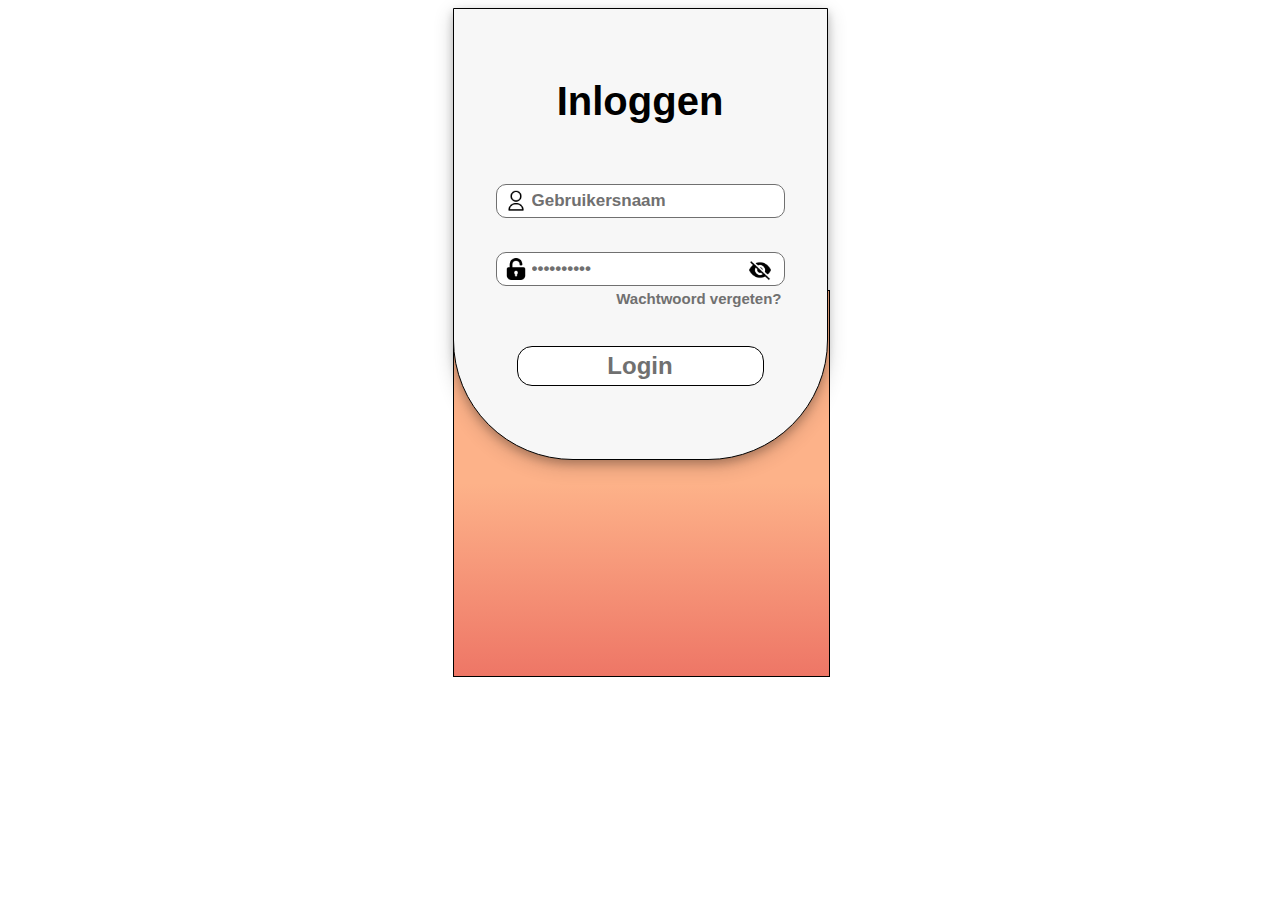
<file: index.html>
<!DOCTYPE html>
<html lang="nl" dir="ltr">
  <head>
    <meta charset="utf-8">
    <meta name="author" content="Jan van der Henst">
    <link rel="stylesheet" href="style.css">
    <title>To do list app</title>
  </head>
  <body>
    <div class="container_login" id="login_screen" style="display: block;">
      <div class="wit_deel login">
        <h1>Inloggen</h1>
        <input id="username" class="username" type="text" name="Gebruikersnaam" value="" placeholder="Gebruikersnaam" required>
        <img class="username_icon" src="img/persoon_icon.png" alt="username icon">
        <input id="password" class="password" type="password" name="wachtwoord" value="" placeholder='••••••••••' required>
        <img class="password_icon" src="img/wachtwoord_icon.png" alt="password icon">
        <img id="closed_eye_icon" class="closed_eye_icon" src="img/closed_eye_icon.png" onclick="showPass()" alt="closed eye wachtwoord icon">
        <img id="open_eye_icon" class="open_eye_icon" src="img/open_eye_icon.png" onclick="hidePass()" alt="opened eye wachtwoord icon">
        <p class="vergeten" onclick="WachtwoordVergeten()"><strong>Wachtwoord vergeten?</strong></p>
        <div class="button login_button" onclick="LoginFunctions()"><strong class="strong">Login</strong></div>
      </div>
      <div class="background"></div>
    </div>
    <div class="container_wachtwoord" id="wachtwoord_vergeten_screen" style="display:none;">
      <div class="wit_deel wachtwoord_vergeten">
        <h1>Wachtwoord <br> Vergeten</h1>
        <p id="verstuurd">Email verstuurd</p>
        <input id="email" class="email" type="text" name="Email" value="" placeholder="Email" required>
        <img class="email_icon" src="img/email_icon.png" alt="email icon">
        <p class="terug" onclick="TerugLogin()"><strong>Terug naar login</strong></p>
        <div id="verstuur_button" class="button verstuur_button" onclick="VerstuurFunctions()"><strong class="strong">Verstuur</strong></div>
      </div>
      <div class="background"></div>
    </div>
    <div class="container_persoon" id="selecteer_screen">
      <div class="wit_deel selecteer_persoon">
        <p class="log-uit" onclick="LogUit()">Log-uit</p>
        <h1>Selecteer Persoon</h1>
        <div class="persoon_selectie first">
          <h2>Joe the Hoe</h2>
          <div class="selecteer_persoon_button" onclick="selectPerson()">
            <p>Selecteer</p>
          </div>
        </div>
        <div class="persoon_selectie">
          <h2>Joe the Hoe</h2>
          <div class="selecteer_persoon_button">
            <p>Selecteer</p>
          </div>
        </div>
        <div class="persoon_selectie">
          <h2>Joe the Hoe</h2>
          <div class="selecteer_persoon_button">
            <p>Selecteer</p>
          </div>
        </div>
        <div class="persoon_selectie">
          <h2>Joe the Hoe</h2>
          <div class="selecteer_persoon_button">
            <p>Selecteer</p>
          </div>
        </div>
      </div>
      <div class="background selecteer_persoon_background"></div>
    </div>
    <script src="script.js"></script>
  </body>
</html>
</file>
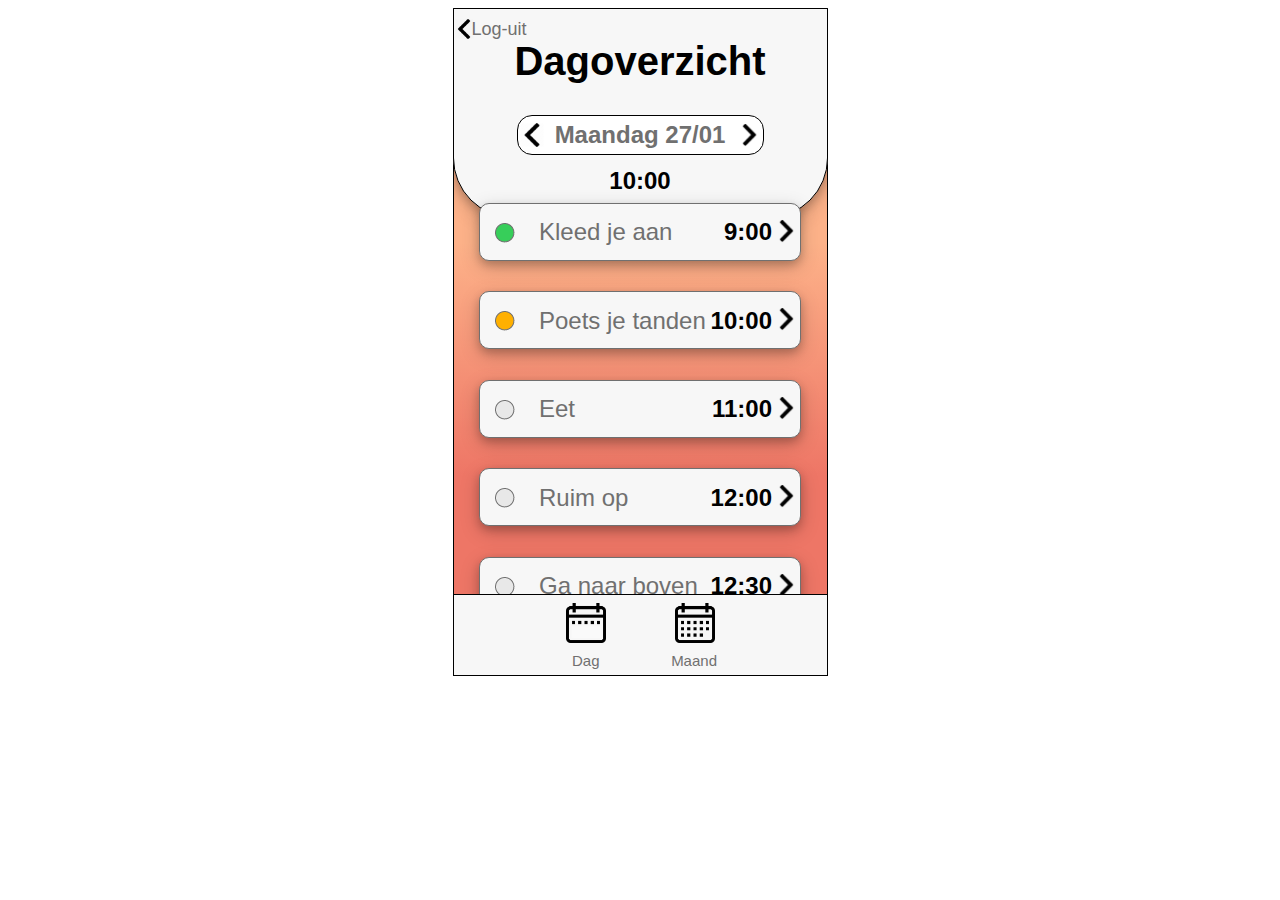
<file: index2.html>
<!DOCTYPE html>
<html lang="nl" dir="ltr">
  <head>
    <meta charset="utf-8">
    <meta name="author" content="Jan van der Henst">
    <link rel="stylesheet" href="style.css">
    <title>To do list app</title>
  </head>
  <body>
    <div class="container_dag" id="dag_screen" style="display: block;">
      <div class="wit_deel dag">
        <p class="log-uit" onclick="LogUitBig()">Log-uit</p>
        <h1>Dagoverzicht</h1>
        <div class="button week_button">
          <img class="arrow_left_icon" onclick="volgendeDag()" src="img/arrow_left_icon.png" alt="left arrow icon">
          <strong id="maandag" class="strong">Maandag 27/01</strong>
          <strong id="dinsdag" class="strong" style="display: none;">Dinsdag 28/01</strong>
          <img class="arrow_right_icon" onclick="volgendeDag()" src="img/arrow_right_icon.png" alt="right arrow icon">
        </div>
        <div class="time">
          <strong>10:00</strong>
        </div>
        <div class="eerste_taken taken">
          <img class="circle" src="img/green_circle.png" alt="circle met kleur">
          <p>Kleed je aan</p>
          <img class="taak arrow_right_icon" onclick="naarTC1()" src="img/arrow_right_icon.png" alt="right arrow icon">
          <div class="strong_time"><strong>9:00</strong></div>
        </div>
        <div class="taken">
          <img class="circle" src="img/orange_circle.png" alt="circle met kleur">
          <p>Poets je tanden</p>
          <img class="taak arrow_right_icon" onclick="naarTC1()" src="img/arrow_right_icon.png" alt="right arrow icon">
          <div class="strong_time"><strong>10:00</strong></div>
        </div>
        <div class="taken">
          <img class="circle" src="img/gray_circle.png" alt="circle met kleur">
          <p>Eet</p>
          <img class="taak arrow_right_icon" onclick="naarTC1()" src="img/arrow_right_icon.png" alt="right arrow icon">
          <div class="strong_time"><strong>11:00</strong></div>
        </div>
        <div class="taken">
          <img class="circle" src="img/gray_circle.png" alt="circle met kleur">
          <p>Ruim op</p>
          <img class="taak arrow_right_icon" onclick="naarTC1()" src="img/arrow_right_icon.png" alt="right arrow icon">
          <div class="strong_time"><strong>12:00</strong></div>
        </div>
        <div class="taken">
          <img class="circle" src="img/gray_circle.png" alt="circle met kleur">
          <p>Ga naar boven</p>
          <img class="taak arrow_right_icon" onclick="naarTC1()" src="img/arrow_right_icon.png" alt="right arrow icon">
          <div class="strong_time"><strong>12:30</strong></div>
        </div>
        <div class="taken">
          <img class="circle" src="img/gray_circle.png" alt="circle met kleur">
          <p>Ga weer slapen</p>
          <img class="taak arrow_right_icon" onclick="naarTC1()" src="img/arrow_right_icon.png" alt="right arrow icon">
          <div class="strong_time"><strong>13:00</strong></div>
        </div>
      </div>
      <div class="background dag_background"></div>
      <div class="footer">
        <img class="dag_button" src="img/dag_icon.png" alt="button om naar dagoverzicht te gaan">
        <img class="maand_button" style="cursor: pointer;" onclick="dagMaand()" src="img/maand_icon.png" alt="button om naar maandoverzicht te gaan">
        <div class="text_buttons">
          <p class="maand_text">Maand</p>
          <p class="dag_text">Dag</p>
        </div>
      </div>
    </div>
    <div class="container_maand" id="maand_screen" style="display: none;">
      <div class="wit_deel maand">
        <p class="log-uit" onclick="LogUitBig()">Log-uit</p>
        <h1>Maandoverzicht</h1>
        <div class="button week_button">
          <img class="arrow_left_icon" onclick="volgendeMaand()" src="img/arrow_left_icon.png" alt="left arrow icon">
          <strong id="januari" class="strong">Januari 2020</strong>
          <strong id="februari" class="strong" style="display: none;">Februari 2020</strong>
          <img class="arrow_right_icon" onclick="volgendeMaand()" src="img/arrow_right_icon.png" alt="right arrow icon">
        </div>
        <div class="maand">
          <img id="img_januari" class="img_januari" src="img/Januari.png" alt="januari calendar image">
          <img id="img_februari" class="img_februari"  style="display: none;" src="img/Februari.png" alt="februari calendar image">
        </div>
      </div>
      <div class="background maand_background"></div>
      <div class="footer">
        <img class="dag_button" style="cursor: pointer;" onclick="maandDag()" src="img/dag_icon.png" alt="button om naar dagoverzicht te gaan">
        <img class="maand_button" src="img/maand_icon.png" alt="button om naar maandoverzicht te gaan">
        <div class="text_buttons">
          <p class="maand_text">Maand</p>
          <p class="dag_text">Dag</p>
        </div>
      </div>
    </div>
    <div class="container_taak" id="taak_screen_1" style="display: none;">
      <div class="wit_deel taak_header">
        <p class="overzicht_button" onclick="TerugOverzicht1()">Overzicht</p>
        <div class="paniek_button">
          <div class="paniek_text" style="margin-top: .3em;">Paniek!</div>
        </div>
        <div class="opdracht">
          <img class="kraan_icon" src="img/kraan.png" alt="water op de tandenborstel icon">
          <h2>Maak je tandenborstel nat</h2>
          <p class="time_bar">00:06</p>
          <div class="bar"></div>
          <div class="bar bar_color"></div>
        </div>
      </div>
      <div class="taak_background"></div>
      <div class="footer footer_taak">
        <div class="taak_buttons terug_button">
          <div class="taak_buttons_text">Terug</div>
        </div>
        <div class="taak_buttons audio_button">
          <div class="taak_buttons_text">Audio</div>
        </div>
        <div class="taak_buttons verder_button" onclick="naarTC2()">
          <div class="taak_buttons_text">Verder</div>
        </div>
      </div>
    </div>
    <div class="container_taak" id="taak_screen_2" style="display: none;">
      <div class="wit_deel taak_header">
        <p class="overzicht_button" onclick="TerugOverzicht2()">Overzicht</p>
        <div class="paniek_button">
          <div class="paniek_text" style="margin-top: .3em;">Paniek!</div>
        </div>
        <div class="opdracht">
          <img class="kraan_icon" src="img/tandpasta_OT_icon.png" alt="tandpasta op de tandenborstel icon">
          <h2>Doe tandpasta op je borstel</h2>
          <p class="time_bar">00:06</p>
          <div class="bar"></div>
          <div class="bar bar_color"></div>
        </div>
      </div>
      <div class="taak_background"></div>
      <div class="footer footer_taak">
        <div class="taak_buttons terug_button" onclick="terugNaarTC1()">
          <div class="taak_buttons_text">Terug</div>
        </div>
        <div class="taak_buttons audio_button">
          <div class="taak_buttons_text">Audio</div>
        </div>
        <div class="taak_buttons verder_button" onclick="naarTC3()">
          <div class="taak_buttons_text">Verder</div>
        </div>
      </div>
    </div>
    <div class="container_taak" id="taak_screen_3" style="display: none;">
      <div class="wit_deel taak_header">
        <p class="overzicht_button" onclick="TerugOverzicht3()">Overzicht</p>
        <div class="paniek_button">
          <div class="paniek_text" style="margin-top: .3em;">Paniek!</div>
        </div>
        <div class="opdracht">
          <img class="brush_teeth_icon" src="img/brush_teeth_icon.png" alt="tandenpoetsen icon">
          <h2>Maak je tandenborstel nat</h2>
          <p class="time_bar">00:06</p>
          <div class="bar"></div>
          <div class="bar bar_color"></div>
        </div>
      </div>
      <div class="taak_background"></div>
      <div class="footer footer_taak">
        <div class="taak_buttons terug_button" onclick="terugNaarTC2()">
          <div class="taak_buttons_text">Terug</div>
        </div>
        <div class="taak_buttons audio_button">
          <div class="taak_buttons_text">Audio</div>
        </div>
        <div class="taak_buttons verder_button" onclick="naarEindeTaak()">
          <div class="taak_buttons_text">Verder</div>
        </div>
      </div>
    </div>
    <div class="container_taak" id="einde_screen" style="display: none;">
      <div class="wit_deel taak_header">
        <p class="overzicht_button" onclick="TerugOverzicht3()">Overzicht</p>
        <div class="paniek_button">
          <div class="paniek_text" style="margin-top: .3em;">Paniek!</div>
        </div>
        <div class="opdracht">
          <img class="brush_teeth_icon" src="img/brush_teeth_icon.png" alt="tandenpoetsen icon">
          <h2>Maak je tandenborstel nat</h2>
          <p class="time_bar">00:06</p>
          <div class="bar"></div>
          <div class="bar bar_color"></div>
        </div>
      </div>
      <div class="eindscherm_background" onclick="naarBegin()"></div>
      <div class="footer footer_taak">
        <div class="taak_buttons terug_button" onclick="terugNaarTC2()">
          <div class="taak_buttons_text">Terug</div>
        </div>
        <div class="taak_buttons audio_button">
          <div class="taak_buttons_text">Audio</div>
        </div>
        <div class="taak_buttons verder_button" onclick="naarEindeTaak()">
          <div class="taak_buttons_text">Verder</div>
        </div>
      </div>
      <div class="Goed_gedaan" onclick="naarBegin()">
        <img class="thumbs_up_icon" src="img/goed_gedaan_icon.png" alt="thumbs up icon">
        <h2>Goed gedaan!</h2>
      </div>
    </div>

    <script src="script.js"></script>
  </body>
</html>
</file>
<file: style.css>
body {
  font-family: arial;
}

::-webkit-scrollbar {
  width: 0px;
  height: 0px;
}

h1, h2, h3, h4, h5, h6, p {margin: 0; padding: 0;}


/* algemeen deel site */
h1 {
  font-weight: bold;
  font-size: 40px;
  text-align: center;
  margin-top: 70px;
  padding-bottom: 60px;
}
p {
  float: right;
  margin-right: 3em;
  margin-top: 9px;
  color: #707070;
  font-size: 15px;
}
input {
  display: block;
  width: 250px;
  height: 30px;
  color: #707070;
  font-size: 17px;
  font-weight: bold;
  padding-left: 35px;
  margin: 0 auto;
  border: 1px solid #707070;
  border-radius: 10px;
  text-decoration: none;
}
input::placeholder {
  color: #707070;
}

.placeholder::placeholder {
  color: red;
}

.button {
  background-color: white;
  color: #707070;
  width: 245px;
  height: 33px;
  cursor: pointer;
  margin: 0 auto;
  margin-top: 60px;
  border: 1px solid black;
  border-radius: 15px;
  text-align: center;
  font-size: 1.5em;
  padding-top: .2em;
}


/* De login sectie */
.container_login {
  width: 375px;
  height: 667px;
  margin: 0 auto;
  /* display: none; */
}

.wit_deel {
  background-color: #F7F7F7;
  width: 373px;
  height: 450px;
  position: absolute;
  border: 1px solid black;
  border-radius: 0px 0px 120px 120px;
  box-shadow: 0 4px 8px 0 rgba(0, 0, 0, 0.2), 0 6px 20px 0 rgba(0, 0, 0, 0.19);
  z-index: 2;
}

.login input:nth-child(2n){margin-bottom: 2em;}

input:focus {outline: none;}

.username_icon {
  margin-left: 3.2em;
  margin-top: -3.85em;
  position: absolute;
  width: 22px;
}
.password_icon {
  margin-left: 3.2em;
  margin-top: -3.85em;
  position: absolute;
  width: 22px;
}
.login_button:hover{
  background-color: #e6e6e6;
  color: #595959;
}
.closed_eye_icon {
  width: 22px;
  height: 22px;
  float: right;
  margin-top: -3.8em;
  margin-right: 3.5em;
}
.open_eye_icon {
  width: 22px;
  height: 22px;
  float: right;
  margin-top: -3.8em;
  margin-right: 3.5em;
  display: none;
}
.vergeten {cursor: pointer; margin-top: -2em;}

/* de achtergrond */
.background {
  background-image: linear-gradient(#FDB289, #FDB289, #EE7666);
  width: 375px;
  height: 385px;
  position: absolute;
  margin-top: 282px;
  border: 1px solid black;
  z-index: 1;
}

 /* de wachtwoord vergeten sectie */
.container_wachtwoord {
  width: 375px;
  height: 667px;
  margin: 0 auto;
}
.email_icon {
  margin-left: 3.2em;
  margin-top: -1.8em;
  position: absolute;
  width: 22px;
}
.terug{cursor: pointer;}
#verstuurd {
  color: #77B77E;
  float: none;
  text-align: center;
  margin-left: 3em;
  margin-top: -3.5em;
  margin-bottom: 2.4em;
  display: none;
}

/* de selecteer persoon sectie */
.container_persoon {
  position: relative;
  width: 375px;
  height: 667px;
  margin: 0 auto;
  display: none;
  border-bottom: 1px solid black;
  overflow: scroll;
}
.selecteer_persoon {
  height: 185px;
  width: 373px;
  border-radius: 0px 0px 100px 100px;
}
.selecteer_persoon_background {
  height: 700px;
  width: 373px;
  margin-top: 0px;
  border-bottom: 0px;
  background-image: linear-gradient(#FDB289, #FDB289, #FDB289, #EE7666);
}
.log-uit {
  padding-top: 1px;
  padding-left: 1em;
  float: left;
  height: 20px;
  font-size: 18px;
  cursor: pointer;
  background-image: url("img/arrow_left_icon.png");
  background-position: 0px 1px;
  background-repeat: no-repeat;
  background-size: 20px 20px;
}
.persoon_selectie {
  background-color: #F7F7F7;
  color: #707070;
  height: 75px;
  width: 250px;
  margin: 0 auto;
  margin-top: 3em;
  text-align: center;
  border: solid 1px #707070;
  border-radius: 10px;
  box-shadow: 0px 4px 8px 0px rgba(0, 0, 0, 0.2), 0 6px 20px 0 rgba(0, 0, 0, 0.19);
}
.selecteer_persoon_button {
  border: solid 1px #707070;
  border-radius: 20px;
  width: 150px;
  height: 25px;
  margin: 0 auto;
  cursor: pointer;
  box-shadow: 0px 1px 2px 0px rgba(0, 0, 0, 0.2), 0 6px 20px 0 rgba(0, 0, 0, 0.19);
}
.selecteer_persoon_button:hover {
  background-color: #e6e6e6;
  color: #595959;
}
.persoon_selectie h2 {
  padding-top: 5px;
  padding-bottom: 5px;
}
.persoon_selectie p {
  margin-top: 4px;
}
.first {
  margin-top: 4em;
}

/* de dagoverzicht sectie */
.container_dag {
  position: relative;
  width: 375px;
  height: 667px;
  margin: 0 auto;
  display: none;
  overflow: scroll;
  z-index: 0;
}
.dag {
  height: 13em;
  border-radius: 0px 0px 60px 60px;
  text-align: center;
}
.dag h1 {
  margin-top: .7em;
}
.dag_background {
  height: 700px;
  width: 373px;
  margin-top: 0px;
  background-image: linear-gradient(#FDB289, #FDB289, #EE7666, #EE7666);
  z-index: -1;
}
.week_button {
  margin-top: -1.2em;
  cursor: default;
}
.arrow_left_icon {
  width: 1em;
  margin: 2px;
  float: left;
  cursor: pointer;
}
.arrow_right_icon {
  width: 1em;
  margin: 2px;
  float: right;
  cursor: pointer;
}
.time {
  padding-top: .5em;
  font-size: 1.5em;
}
.taken {
  background-color: #F7F7F7;
  box-shadow: 0 4px 8px 0 rgba(0, 0, 0, 0.2), 0 6px 20px 0 rgba(0, 0, 0, 0.19);
  border: solid 1px #707070;
  border-radius: 10px;
  width: 20em;
  height: 3.5em;
  margin: 0 auto;
  margin-top: 1.9em;
}
.eerste_taken {
  margin-top: .5em;
}
.taken p {
  float: left;
  margin: 0;
  margin-top: .6em;
  margin-left: 1em;
  padding: 0;
  font-size: 1.5em;
}
.taken:last-child {
  margin-bottom: 5.5em;
}
.strong_time {
  margin-top: .6em;
  float: right;
  font-size: 1.5em;
}
.taak {
  margin-top: 15px;
  float: right;
  width: 1.5em;
}
.circle {
  float: left;
  margin-top: 19px;
  margin-left: 15px;
}
.dag_button {
  width: 2.5em;
  margin-left: 7em;
}
.dag_text {
  float: left;
  margin-left: 7.9em;
}
.maand_button {
  width: 2.5em;
  float: right;
  margin-right: 7em;
}
.maand_text {
  float: right;
  margin-right: 7.3em;
}
.text_buttons {
  margin-top: -4px;
  margin-bottom: 2em;
}

/* de maandoverzicht sectie */
.container_maand {
  position: relative;
  width: 375px;
  height: 667px;
  margin: 0 auto;
  display: none;
  z-index: 0;
}
.maand {
  height: 13em;
  border-radius: 0px 0px 60px 60px;
  text-align: center;
}
.maand h1 {
  margin-top: .7em;
}
.maand_background {
  height: 665px;
  width: 373px;
  margin-top: 0px;
  background-image: linear-gradient(#FDB289, #FDB289, #EE7666, #EE7666);
  z-index: -1;
}
#januari {
  font-size: 1.2em;
}
#februari {
  font-size: 1.2em;
}
.img_januari {
  margin-top: 6em;
  width: 20em;
}
.img_februari {
  margin-top: 6em;
  width: 20em;
}

/* de footer in maand- en dagoverzicht */
.footer {
  background-color: #F7F7F7;
  border: 1px solid black;
  width: 373px;
  padding-top: .5em;
  margin-top: 36.6em;
  position: fixed;
  z-index: 2;
}

/* de taak sectie */
.container_taak {
  position: relative;
  width: 375px;
  height: 667px;
  margin: 0 auto;
  display: none;
  z-index: 0;
}
.taak_header {
  background-color: #FF9393;
  height: 5em;
  border-radius: 0px 0px 50px 50px;
  text-align: center;
}
.taak h1 {
  margin-top: .7em;
}
.taak_background {
  height: 665px;
  width: 373px;
  position: absolute;
  margin-top: 0px;
  background-color: #F7F7F7;
  border: 1px solid black;
  z-index: -1;
}
.overzicht_button {
  margin-top: .6em;
  margin-right: 0;
  padding-top: 1px;
  padding-left: 1em;
  float: left;
  height: 26px;
  font-size: 25px;
  cursor: pointer;
  color: black;
  background-image: url("img/arrow_left_icon.png");
  background-position: 0px 4px;
  background-repeat: no-repeat;
  background-size: 23px 23px;
}
.paniek_button  {
  float: right;
  background-color: #D56161;
  color: white;
  height: 1.7em;
  width: 10em;
  font-weight: bold;
  margin-top: 1em;
  margin-right: 1em;
  cursor: pointer;
  border: 1px solid black;
  border-radius: 12em;
}
.footer_taak {
  background-color: #FF9393;
  height: 4.2em;
  width: 373px;
  margin-top: 36.9em;
}
.taak_buttons {
  background-color: white;
  height: 3em;
  width: 5em;
  margin-bottom: 10em;
  font-size: 20px;
  font-weight: bold;
  cursor: pointer;
  border: 1px solid black;
  border-radius: 1em;
  text-align: center;
}
.taak_buttons_text {
  margin-top: .9em;
}
.terug_button {
  float: left;
  margin-left: .3em;
}
.audio_button {
  margin: 0 auto;
  width: 6.5em;
}
.verder_button {
  float: right;
  margin-top: -3.1em;
  margin-right: .3em;
}
.kraan_icon {
  width: 20em;
  margin-top: 4em;
}
.brush_teeth_icon {
  width: 20em;
  margin-top: 3em;
  margin-right: 5em;
}
.bar {
  float: right;
  margin-top: 3em;
  margin-right: 3em;
  width: 14em;
  height: 10px;
  border: 1px solid black;
  border-radius: 10px;
}
.bar_color {
  width: 7em;
  margin-right: 10em;
  margin-top: -.75em;
  border-radius: 10px 0px 0px 10px;
  background-color: #898EFF;
}
.time_bar {
  float: left;
  margin-right: 0;
  margin-left: 3em;
  margin-top: 3em;
  font-weight: bold;
}

/* de eind scherm sectie */
.eindscherm_background {
  height: 665px;
  width: 373px;
  position: absolute;
  margin-top: 0px;
  background-color: #9F9F9F;
  opacity: .9;
  border: 1px solid black;
  z-index: 3;
}
.Goed_gedaan {
  position: absolute;
  background-color: white;
  margin-top: 8em;
  margin-left: 3em;
  width: 17em;
  height: 17em;
  border: 1px solid black;
  border-radius: 40px;
  z-index: 10;
}
.Goed_gedaan h2 {
  margin-left: 2.1em;
}
.thumbs_up_icon  {
  width: 12em;
  margin-left: 2.5em;
  margin-top: 1em;
}
</file>
